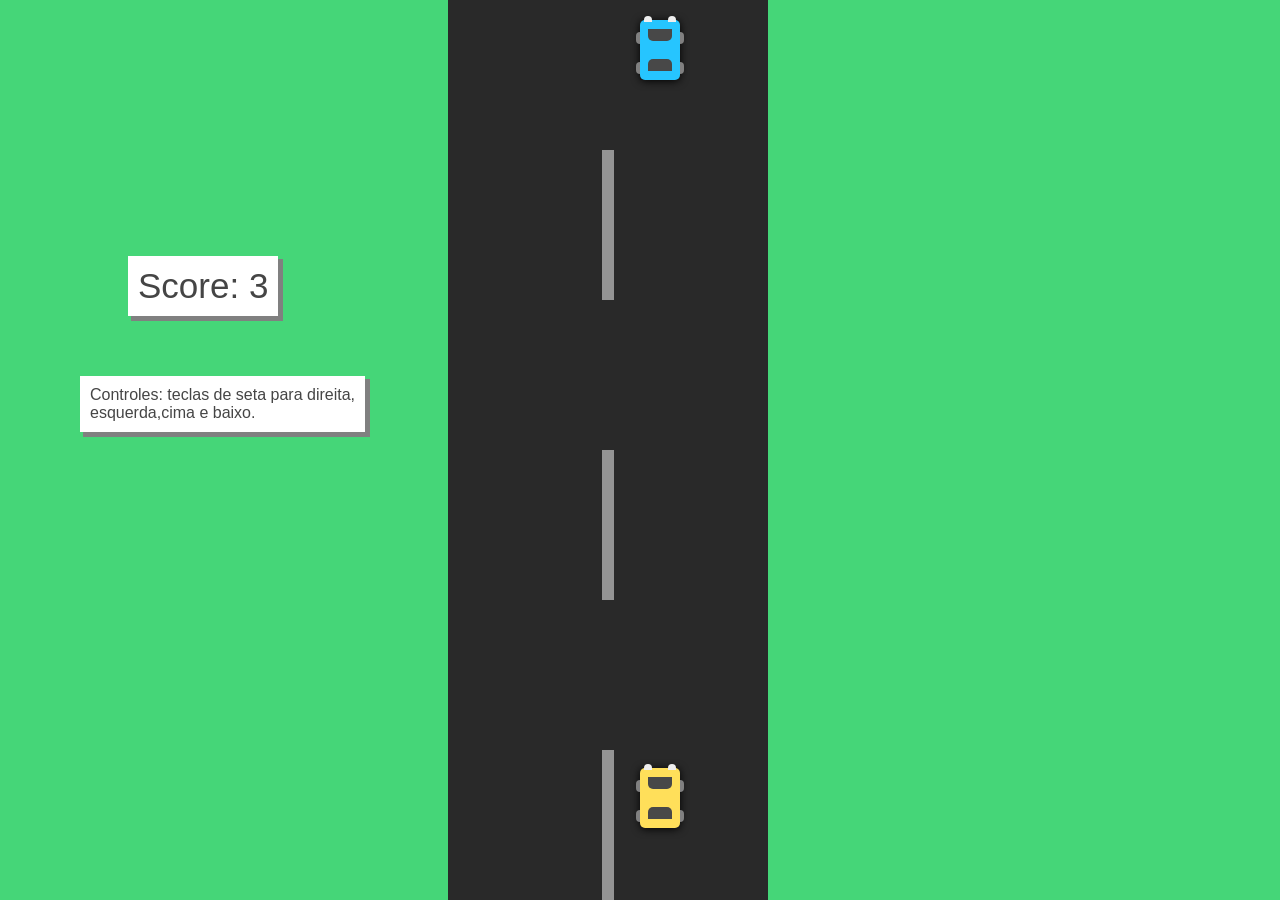
<file: src/portfolios/C Future/Traffic Racer/index.html>
<!DOCTYPE html>
<html lang="pt-br">
<head>
    <!-- Configuração de codificação de caracteres -->
    <meta charset="UTF-8">
    <!-- Configuração de Tela -->
    <meta name="viewport" content="width=device-width, initial-scale=1.0">
    <!-- Título da página -->
    <title>Traffic racer</title>
    <!-- Link para o arquivo de estilo CSS -->
    <link href="style.css" rel="stylesheet" />
</head>

<body>
    <!-- Div para mostrar instruções de controle -->
    <div id="help">
        <p>Controles: teclas de seta para direita, <br> esquerda,cima e baixo.</p>
    </div>
    <!-- Div para exibir a pontuação -->
    <div id="score_div">
        Score: <span id="score">0</span>
    </div>
    <!-- Contêiner principal do jogo -->
    <div id="container">
        <!-- Linha 1 -->
        <div id="line_1" class="line"></div>
        <!-- Linha 2 -->
        <div id="line_2" class="line"></div>
        <!-- Linha 3 -->
        <div id="line_3" class="line"></div>
        <!-- Carro do jogador -->
        <div id="car" class="car">
            <!-- Componentes do carro -->
            <div class="f_glass"></div>
            <div class="b_glass"></div>
            <div class="f_light_l"></div>
            <div class="f_light_r"></div>
            <div class="f_tyre_l"></div>
            <div class="f_tyre_r"></div>
            <div class="b_tyre_l"></div>
            <div class="b_tyre_r"></div>
        </div>
        <!-- Carro 1 -->
        <div id="car_1" class="car">
            <!-- Componentes do carro -->
            <div class="f_glass"></div>
            <div class="b_glass"></div>
            <div class="f_light_l"></div>
            <div class="f_light_r"></div>
            <div class="f_tyre_l"></div>
            <div class="f_tyre_r"></div>
            <div class="b_tyre_l"></div>
            <div class="b_tyre_r"></div>
        </div>
        <!-- Carro 2 -->
        <div id="car_2" class="car">
            <!-- Componentes do carro -->
            <div class="f_glass"></div>
            <div class="b_glass"></div>
            <div class="f_light_l"></div>
            <div class="f_light_r"></div>
            <div class="f_tyre_l"></div>
            <div class="f_tyre_r"></div>
            <div class="b_tyre_l"></div>
            <div class="b_tyre_r"></div>
        </div>
        <!-- Carro 3 -->
        <div id="car_3" class="car">
            <!-- Componentes do carro -->
            <div class="f_glass"></div>
            <div class="b_glass"></div>
            <div class="f_light_l"></div>
            <div class="f_light_r"></div>
            <div class="f_tyre_l"></div>
            <div class="f_tyre_r"></div>
            <div class="b_tyre_l"></div>
            <div class="b_tyre_r"></div>
        </div>
        <!-- Div para reiniciar o jogo -->
        <div id="restart_div">
            <button id="restart">
                Reiniciar<br>
                <small class="small_text">(press Enter)</small>
            </button>
        </div>
    </div>

    <!-- Script para carregar a biblioteca jQuery -->
    <!--<script src="jquery.min.js"></script>-->
    <script src="https://ajax.googleapis.com/ajax/libs/jquery/3.3.1/jquery.min.js"></script>
    <!-- Script principal do jogo -->
    <script src="script.js"></script>
</body>
</file>
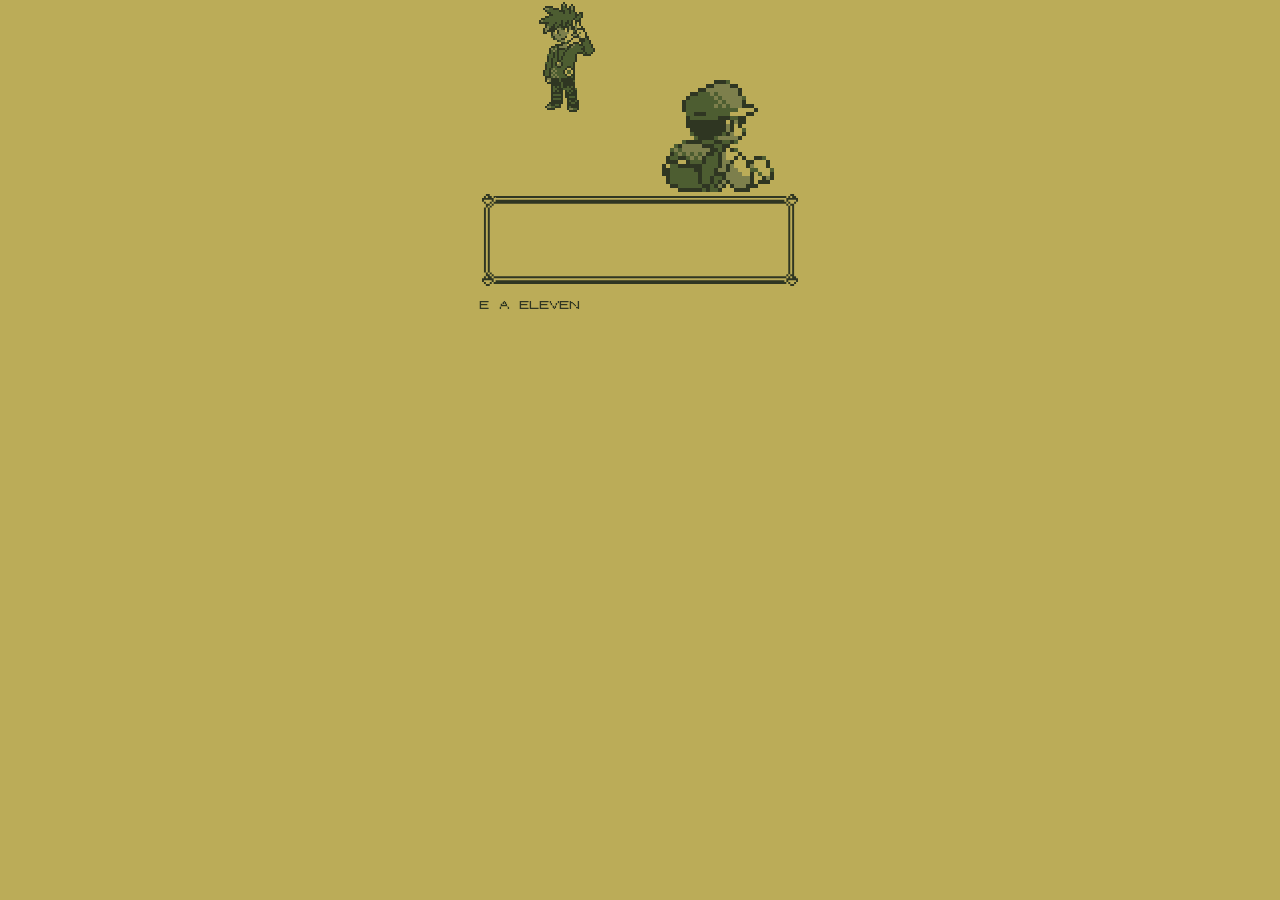
<file: src/portfolios/Eleven-solutions-main/pokemon/batalha pokemon antiga/pokemon-js-master/index.html>
<!DOCTYPE html>
<html lang='en'>
  <head>
    <meta charset='utf-8'>
    <meta content='width=device-width, initial-scale=1, shrink-to-fit=no' name='viewport'>
    <meta content='ie=edge' http-equiv='x-ua-compatible'>
    <title>pokemon ANTIGO</title>
    <link href='/favicon.ico' rel='shortcut icon' type='image/x-icon'>
    <link href='/favicon.ico' rel='icon' type='image/x-icon'>
    <link href='main.css' rel='stylesheet'>
  </head>
  <body>
    <div id='pokemon'>
      <div class='depth'>
        <div class='layer foe'>
          <div class='info'>
            <div class='balls'>
              <img src='img/blue_balls.svg'>
            </div>
            <div class='stats'>
              <div class='name'></div>
              <div class='level-wrap'>
                <img src='img/level.svg'>
                <span class='level'></span>
              </div>
              <div class='hp-wrap'>
                <img src='img/hp.svg'>
                <div class='hp-bar'>
                  <div class='hp-bar-active'></div>
                </div>
              </div>
            </div>
          </div>
          <div class='images'>
            <div class='trainer'>
              <img src='img/blue_front.svg'>
            </div>
            <div class='pokemon'>
              <img src='img/eevee_front.svg'>
            </div>
          </div>
        </div>
        <div class='layer player'>
          <div class='images'>
            <div class='trainer'>
              <img src='img/red_back.svg'>
            </div>
            <div class='pokemon'>
              <img src='img/pikachu_back.svg'>
            </div>
          </div>
          <div class='info'>
            <div class='balls'>
              <img src='img/red_balls.svg'>
            </div>
            <div class='stats'>
              <div class='name'></div>
              <div class='level-wrap'>
                <img src='img/level.svg'>
                <span class='level'></span>
              </div>
              <div class='hp-wrap'>
                <img src='img/hp.svg'>
                <div class='hp-bar'>
                  <div class='hp-bar-active'></div>
                </div>
              </div>
              <div class='health'>
                <span class='hp'></span>
                <span>/</span>
                <span class='hpTotal'></span>
              </div>
            </div>
          </div>
        </div>
        <div class='layer windows'>
          <div class='window texts'>
            <div class='text text1'></div>
            <div class='text text2'></div>
          </div>
          <div class='window menu'>
            <span class='button fight'>FIGHT</span>
            <span class='button pkmn'>
              <sup>P</sup>
              <sub>K</sub>
              <sup>M</sup>
              <sub>N</sub>
            </span>
            <span class='button item'>ITEM</span>
            <span class='button run'>RUN</span>
          </div>
          <div class='window fight'>
            <div class='button' id='move0'></div>
            <div class='button' id='move1'></div>
            <div class='button' id='move2'></div>
            <div class='button back'>cancel</div>
            <div class='window fight-details'>
              <span class='type-header'>TYPE/</span>
              <span class='type'>NORMAL</span>
            </div>
          </div>
          <div class='window item'>
            <div class='button potion'>
              <span>POTION x</span>
              <span class='potionCount'>1</span>
            </div>
            <div class='button back'>cancel</div>
          </div>
          <div class='window pkmn'>
            <div class='button playerPokemonButton'>
              <span class='playerpokemonname'></span>
            </div>
            <div class='button back'>cancel</div>
          </div>
        </div>
      </div>
    </div>
    <div class='text-area'>
      <p>
        E A ELEVEN</a>
      </p>
    </div>
    <script crossorigin='anonymous' integrity='sha384-3ceskX3iaEnIogmQchP8opvBy3Mi7Ce34nWjpBIwVTHfGYWQS9jwHDVRnpKKHJg7' src='https://ajax.googleapis.com/ajax/libs/jquery/3.1.1/jquery.min.js'></script>
    <script src='pokemon-min.js'></script>
  </body>
</html>
</file>
<file: src/portfolios/C Future/Traffic Racer/style.css>
body {
    height: 100%;
    width: 100%;
    margin: 0;
    background-color: #45d678;
    font-family: sans-serif;
}

#container{
    position: relative;
    height: 100vh;
    width: 25%;
    left: 35%;
    background-color: #292929;
    overflow: hidden;
}
.line{
    position: absolute;
    height: 150px;
    width: 4%;
    margin-left: 48%;
    background-color: rgba(255,255,255,0.5);
}
#line_1{
    top: -150px;
}
#line_2{
    top: 150px;
}
#line_3{
    top: 450px;
}
.car{
    position: absolute;
    height: 60px;
    width: 40px;
    border-radius: 5px;
    box-shadow: 0px 1px 8px 0px black;
}
#car{
    bottom: 8%;
    left: 60%;
    background-color: #ffdf5a;
}
.f_glass{
    position: absolute;
    height: 20%;
    width: 60%;
    margin-left: 20%;
    top: 15%;
    border-radius: 0px 0px 5px 5px;
    background-color: #484848;
}
.b_glass{
    position: absolute;
    height: 20%;
    width: 60%;
    margin-left: 20%;
    bottom: 15%;
    border-radius: 5px 5px 0px 0px;
    background-color: #484848;
}
.f_light_l{
    position: absolute;
    height: 10%;
    width: 20%;
    margin-left: 10%;
    top: -6%;
    border-radius: 5px 5px 0px 0px;
    background-color: #efefef;
}
.f_light_r{
    position: absolute;
    height: 10%;
    width: 20%;
    margin-left: 70%;
    top: -6%;
    border-radius: 5px 5px 0px 0px;
    background-color: #efefef;
}
.f_tyre_l{
    position: absolute;
    height: 20%;
    width: 10%;
    background-color: grey;
    top: 20%;
    left: -10%;
    border-radius: 5px 0px 0px 5px;
}
.f_tyre_r{
    position: absolute;
    height: 20%;
    width: 10%;
    background-color: grey;
    top: 20%;
    left: 100%;
    border-radius: 0px 5px 5px 0px;
}
.b_tyre_l{
    position: absolute;
    height: 20%;
    width: 10%;
    background-color: grey;
    top: 70%;
    left: -10%;
    border-radius: 5px 0px 0px 5px;
}
.b_tyre_r{
    position: absolute;
    height: 20%;
    width: 10%;
    background-color: grey;
    top: 70%;
    left: 100%;
    border-radius: 0px 5px 5px 0px;
}
#car_1{
    top: -100px;
    left: 60%;
    background-color: #26c5ff;
}
#car_2{
    top: -200px;
    left: 40%;
    background-color: #26c5ff;
}
#car_3{
    top: -350px;
    left: 50%;
    background-color: #26c5ff;
}
#restart_div {
    position: absolute;
    height: 100%;
    width: 100%;
    background-color: #292929;
    color: white;
    font-family: sans-serif;
    font-size: 40px;
    text-align: center;
    display: none;
}

#restart {
    border: none;
    padding: 25px;
    color: white;
    background-color: #8a64ff;
    font-size: 30px;
    margin-top: 30%;
}
.small_text{
    font-size: 15px;
}
#score_div{
    position: absolute;
    margin-top: 20%;
    margin-left: 10%;
    font-size: 35px;
    background-color: white;
    color: #454545;
    padding: 10px;
    box-shadow: 4px 4px 0px 1px #808080;
}
#help{
	position: absolute;
    top: 360px;
    left: 80px;
}

#help > p{
    background-color: white;
    color: #454545;
    padding: 10px;
    box-shadow: 4px 4px 0px 1px #808080;
}
</file>
<file: src/portfolios/Eleven-solutions-main/pokemon/batalha pokemon antiga/pokemon-js-master/main.css>
@font-face{font-family:'Pokemon';src:url("fonts/pokemon-normal.woff2") format("woff2"),url("fonts/pokemon-normal.woff") format("woff");font-weight:400;font-style:normal}@font-face{font-family:'Pokemon';src:url("fonts/pokemon-italic.woff2") format("woff2"),url("fonts/pokemon-italic.woff") format("woff");font-weight:400;font-style:italic}body{background-color:#bbac58;color:#2f3622;font-family:'Pokemon', monospace;font-size:20px;margin:0;padding:0;line-height:1.3em}a{color:#FCE600;text-decoration:none}h1,h2,h3,h4,h5,h6{color:#7d7f4c}::-moz-selection{background:#4d5d31;color:#bbac58}::selection{background:#4d5d31;color:#bbac58}button{background:#bbac58;color:#4d5d31;border:1px solid #4d5d31;border-radius:0.3em;padding:0.4em 0.8em 0.5em;cursor:pointer}button.active{background:#4d5d31;color:#bbac58}.gb-dark{fill:#2f3622}.gb-normal{fill:#4d5d31}.gb-light{fill:#7d7f4c}.text-area{margin:0 auto;font-size:0.5em;width:32em;line-height:1.6em}#pokemon{width:16.0em;height:14.4em;position:relative;margin:0 auto;-webkit-transform:translateZ(0em) translateY(0em) translateX(0em) rotateX(0deg) rotateY(0deg);transform:translateZ(0em) translateY(0em) translateX(0em) rotateX(0deg) rotateY(0deg)}.button:hover{cursor:pointer;position:relative}.button:hover:before{position:absolute;background-image:url("img/marker.svg");background-repeat:no-repeat;left:-1em;top:0.1em;width:0.5em;height:0.7em;background-size:0.5em;content:""}img,svg{width:100%;height:auto}span,.button,.level,.name{font-size:0.8em}span span,.button span,.level span,.name span{font-size:1em}.layer{position:absolute;width:16.0em;height:14.4em;overflow:hidden}.images{position:absolute;width:5.6em}.info{position:absolute;width:7.7em}.name{height:1.1em}.balls{margin-top:1.6em}.stats{background-position:bottom;background-size:7.7em;background-repeat:no-repeat}.level-wrap{margin-top:-0.1em;height:0.8em}.level-wrap img,.level-wrap svg{width:0.6em;display:inline-block;margin-right:-0.8em}.health{margin-left:2.5em}.health span{display:inline-block;width:0.8em}.hp-wrap{height:0.9em}.hp-wrap img,.hp-wrap svg{width:1.1em;display:inline-block}.hp-bar{border:0.1em solid #2f3622;border-radius:0.4em;height:0.3em;width:4.8em;display:inline-block;margin-left:-0.7em;display:inline-block}.hp-bar-active{background-color:#7d7f4c;height:100%;width:100%;border-radius:0.4em}.foe .images{right:0.8em}.foe .info{left:1.1em}.foe .stats{height:3em;background-image:url("img/blue_line.svg")}.foe .name{margin-left:-0.3em;margin-top:-0.1em}.foe .level-wrap{margin-left:2.2em}.foe .hp-wrap{margin-left:0.6em}.player{padding-top:4em}.player .images{left:0.8em}.player .info{right:1.1em}.player .stats{background-image:url("img/red_line.svg")}.player .name{margin-left:1em;margin-top:1.8em}.player .level-wrap{margin-left:4.1em}.player .hp-wrap{margin-left:0.9em}.player .balls{margin-top:4em}.windows .window{position:absolute;-o-border-image:url("img/frame.svg") 45% stretch;border-image:url("img/frame.svg") 45% stretch;border-style:solid;border-width:0.7em;background:#bbac58}.windows .window.texts{margin:0;height:3.2em;left:0.1em;right:0.1em;bottom:0.1em}.windows .window.texts .text span{height:1em;width:1em;display:inline-block}.windows .window.texts .text.text1{margin-top:0.5em}.windows .window.texts .text.text2{margin-top:0.1em}.windows .window.menu{display:none;bottom:0.1em;right:0.1em;height:2.7em;width:7.4em;padding:0.5em 0 0 0.8em}.windows .window.menu sup,.windows .window.menu sub{display:inline-block;margin-right:-1.3em;font-size:0.7em;margin-left:-0.4em}.windows .window.fight{display:none;bottom:0.1em;right:0.1em;left:3.3em;min-height:4.6em;padding:0.5em 0 0 0.8em}.windows .window.fight .fight-details{top:-3.9em;left:-3.9em;width:6.6em;height:2.4em}.windows .window.fight .fight-details span{height:0.8em;margin-top:-0.3em}.windows .window.item{display:none;top:1.7em;bottom:4.1em;left:3.3em;right:0.1em;padding:0.6em}.windows .window.pkmn{display:none;top:0.1em;bottom:0.1em;left:0.1em;right:0.1em}.perspective{-webkit-perspective:30em;perspective:30em;-webkit-transform-style:preserve-3d;transform-style:preserve-3d}.perspective .depth{-webkit-transform:rotateX(0deg) rotateY(0deg);transform:rotateX(0deg) rotateY(0deg);-webkit-transform-style:preserve-3d;transform-style:preserve-3d}.perspective .foe{-webkit-transform:translateZ(-8em);transform:translateZ(-8em);-webkit-transform-style:preserve-3d;transform-style:preserve-3d}.perspective .player{-webkit-transform:translateZ(-4em);transform:translateZ(-4em);-webkit-transform-style:preserve-3d;transform-style:preserve-3d}.perspective .windows{-webkit-transform:translateZ(0em);transform:translateZ(0em);-webkit-transform-style:preserve-3d;transform-style:preserve-3d}.perspective .window.menu{-webkit-transform:translateZ(4em);transform:translateZ(4em);-webkit-transform-style:preserve-3d;transform-style:preserve-3d}.perspective .window.fight,.perspective .window.item,.perspective .window.pkmn{-webkit-transform:translateZ(8em);transform:translateZ(8em);-webkit-transform-style:preserve-3d;transform-style:preserve-3d}
</file>
